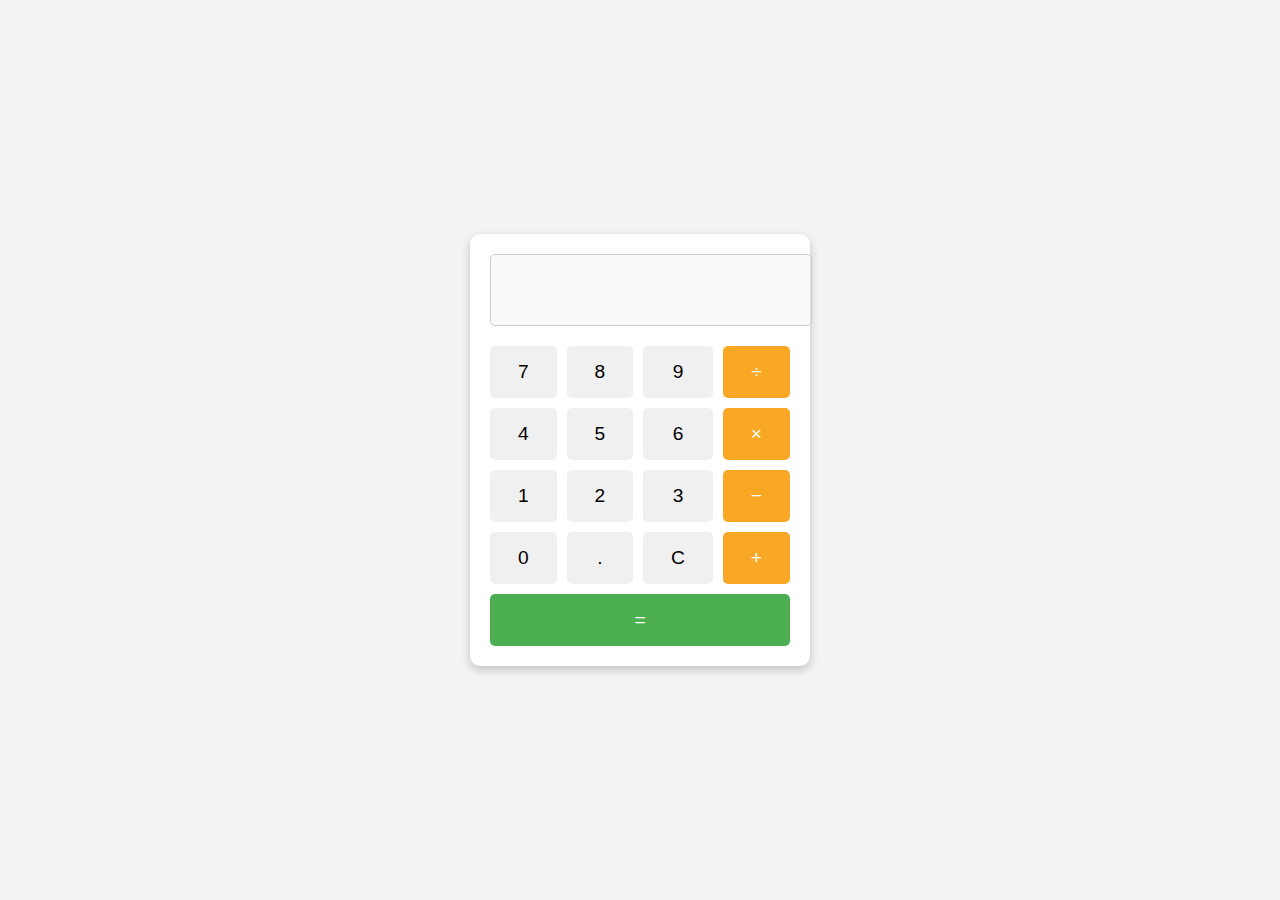
<file: index.html>
<!DOCTYPE html>
<html lang="en">
<head>
    <meta charset="UTF-8">
    <meta name="viewport" content="width=device-width, initial-scale=1.0">
    <title>Simple Calculator</title>
    <style>
        body {
            font-family: Arial, sans-serif;
            display: flex;
            justify-content: center;
            align-items: center;
            height: 100vh;
            margin: 0;
            background-color: #f3f3f3;
        }
        .calculator {
            background: #fff;
            padding: 20px;
            border-radius: 10px;
            box-shadow: 0 4px 10px rgba(0, 0, 0, 0.2);
            width: 300px;
        }
        .display {
            width: 100%;
            height: 50px;
            font-size: 1.5em;
            text-align: right;
            margin-bottom: 20px;
            padding: 10px;
            border: 1px solid #ccc;
            border-radius: 5px;
        }
        .buttons {
            display: grid; 
            gap: 10px;
        }
        button {
            padding: 15px;
            font-size: 1.2em;
            border: none;
            border-radius: 5px;
            /* cursor: pointer; */
            background-color: #f0f0f0;
            transition: background-color 0.3s;
        }
        button:hover {
            background-color: #d9d9d9;
        }
        button.operation {
            background-color: #f9a825;
            color: #fff;
        }
        button.operation:hover {
            background-color: #f57f17;
        }
        button.equal {
            background-color: #4caf50;
            color: #fff;
        }
        button.equal:hover {
            background-color: #388e3c;
        }
    </style>
</head>
<body>
    <div class="calculator">
        <input type="text" id="display" class="display" disabled>
        <div class="buttons">
            <button onclick="appendValue('7')">7</button>
            <button onclick="appendValue('8')">8</button>
            <button onclick="appendValue('9')">9</button>
            <button class="operation" onclick="appendValue('/')">&divide;</button>

            <button onclick="appendValue('4')">4</button>
            <button onclick="appendValue('5')">5</button>
            <button onclick="appendValue('6')">6</button>
            <button class="operation" onclick="appendValue('*')">&times;</button>

            <button onclick="appendValue('1')">1</button>
            <button onclick="appendValue('2')">2</button>
            <button onclick="appendValue('3')">3</button>
            <button class="operation" onclick="appendValue('-')">&minus;</button>

            <button onclick="appendValue('0')">0</button>
            <button onclick="appendValue('.')">.</button>
            <button onclick="clearDisplay()">C</button>
            <button class="operation" onclick="appendValue('+')">&plus;</button>

            <button class="equal" style="grid-column: span 4;" onclick="calculateResult()">=</button>
        </div>
    </div>

    <script>
        const display = document.getElementById('display');

        function appendValue(value) {
            display.value += value;
        }

        function clearDisplay() {
            display.value = '';
        }

        function calculateResult() {
            try {
                display.value = eval(display.value);
            } catch (error) {
                alert('Invalid calculation');
                clearDisplay();
            }
        }
    </script>
</body>
</html>
</file>
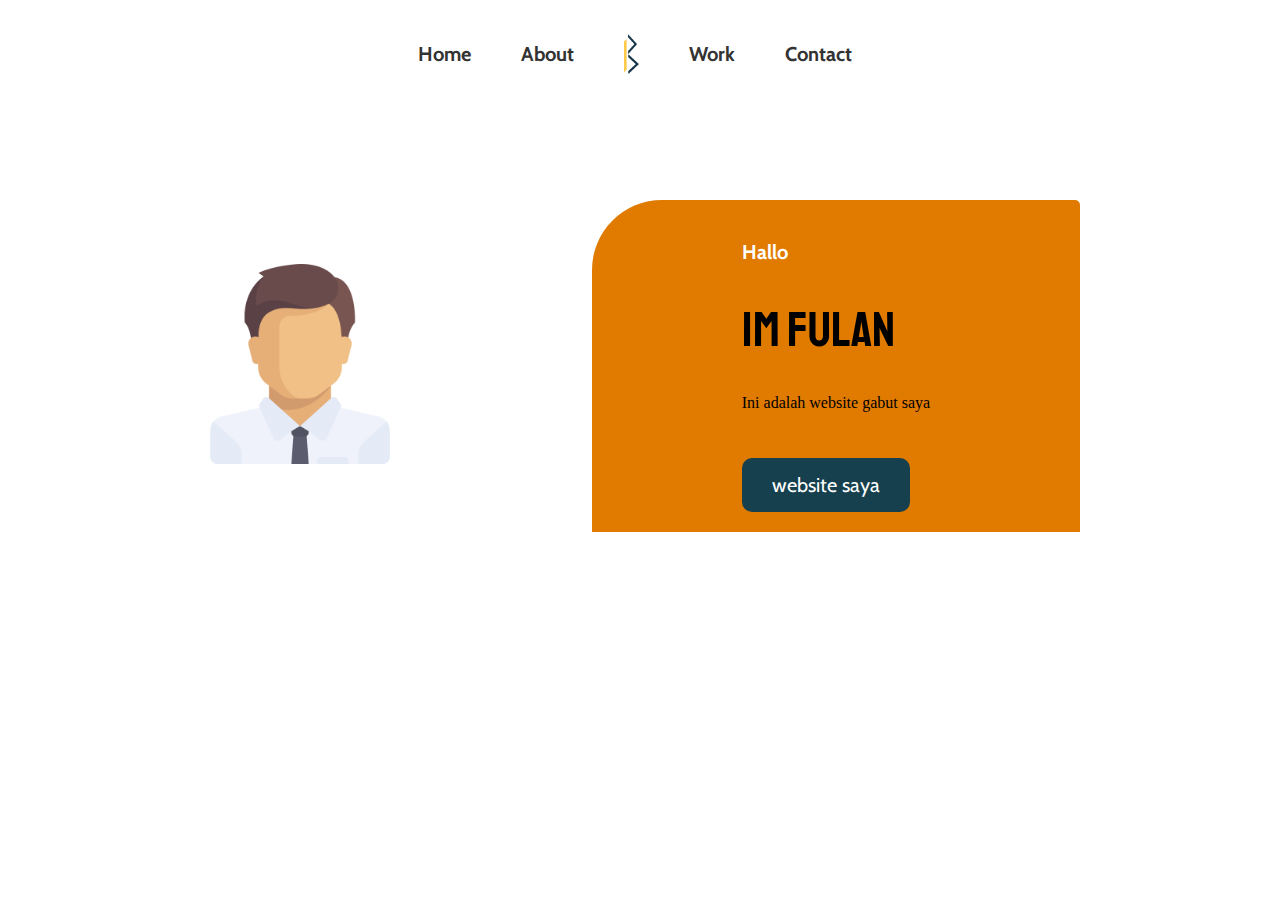
<file: bosen/index.html>
<!DOCTYPE html>
<html lang="en">
  <head>
    <meta charset="UTF-8" />
    <meta name="viewport" content="width=device-width, initial-scale=1.0" />
    <title>Document</title>
    <link rel="stylesheet" href="./style.css" />
  </head>
  <body>
    <section id="web">
      <div class="header">
        <div class="nav">
          <ul>
            <li><a href="#">Home</a></li>
            <li><a href="#">About</a></li>
            <img src="./assest/Group 13.png" alt="" width="15px" />
            <li><a href="#">Work</a></li>
            <li><a href="#">Contact</a></li>
          </ul>
        </div>
      </div>

      <!-- BANNER 1 -->
       <div class="banner">
        <div class="banner-img">
            <img src="./assest/boss.png" alt="" width="200">
        </div>
        <div class="banner-text">
            <h3>Hallo </h3>
            <h1>IM FULAN</h1>
            <P>Ini adalah website gabut saya</P>
            <button>website saya</button>
        </div>
       </div>
    </section>
  </body>
</html>
</file>
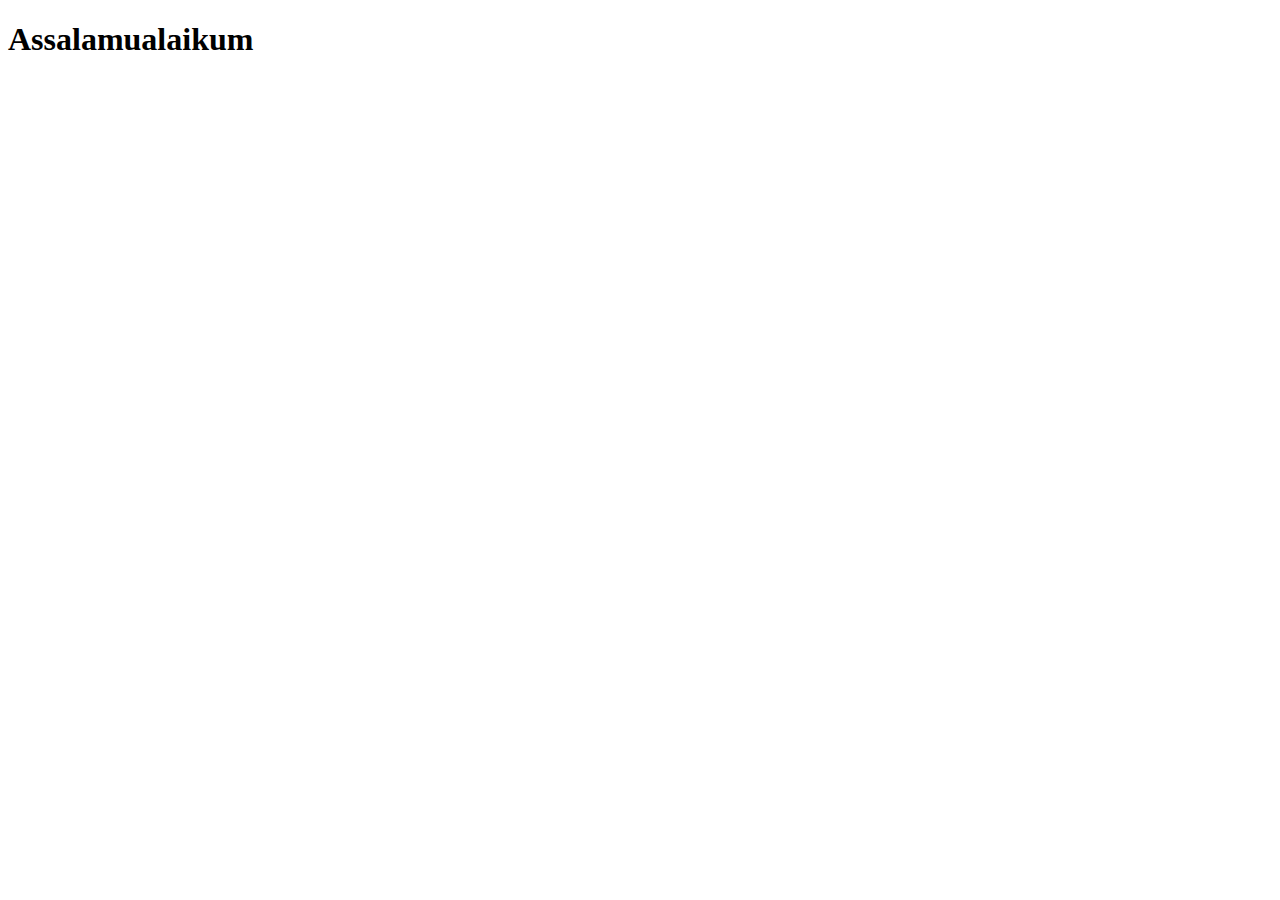
<file: pertemuan 1/index.html>
<!DOCTYPE html>
<html lang="en">
  <head>
    <meta charset="UTF-8" />
    <meta name="viewport" content="width=device-width, initial-scale=1.0" />
    <title>Belajar Java Script</title>
  </head>

  <body>
    <h1>
        Assalamualaikum
    </h1>


    <!-- INTERNAL -->
    <!-- <script type="text/javascript">
        alert('Selamat Datang'); 
    </script> -->

    <script src="./script.js"></script>
  </body>
</html>
</file>
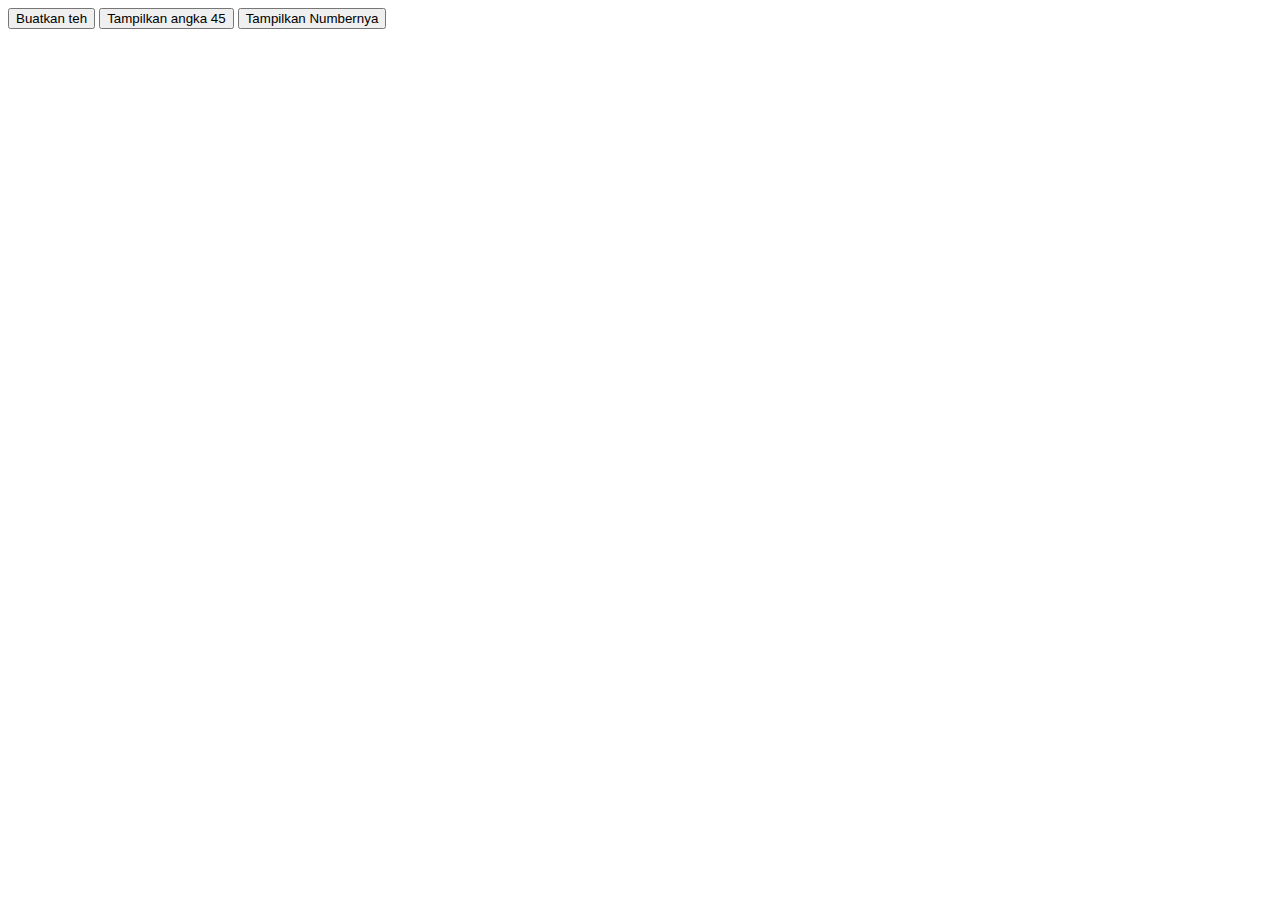
<file: pertemuan 12 (function)/index.html>
<!DOCTYPE html>
<html lang="en">
<head>
    <meta charset="UTF-8">
    <meta name="viewport" content="width=device-width, initial-scale=1.0">
    <title>function</title>
</head>
<body>
    <button onclick="buatTeh()">Buatkan teh</button>
    <button onclick="angka(45)">Tampilkan angka 45</button>
    <button onclick="number()">Tampilkan Numbernya</button>
    <script src="./script.js"></script>
</body>
</html>
</file>
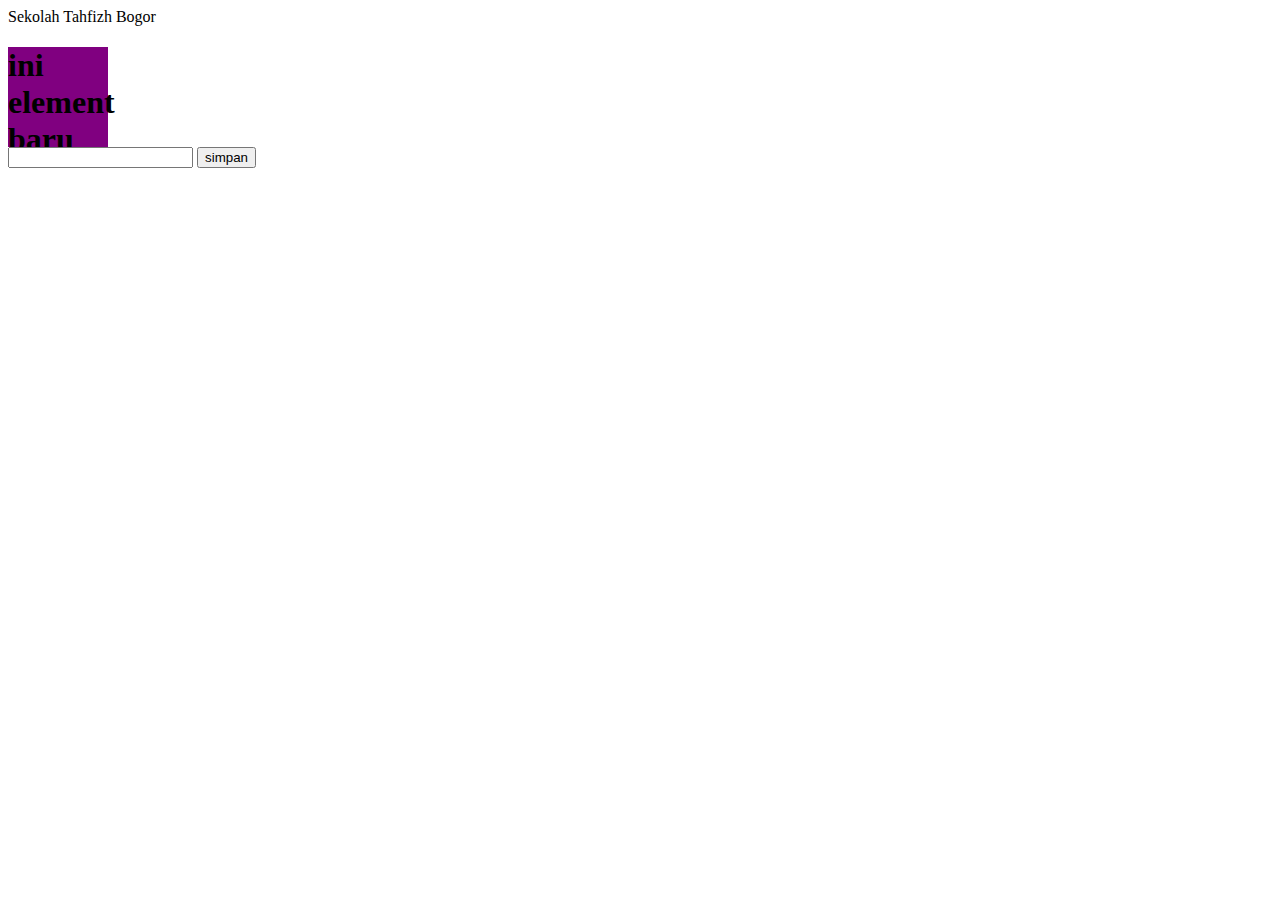
<file: pertemuan 7(manipulasi DOM)/index.html>
<!DOCTYPE html>
<html lang="en">
  <head>
    <meta charset="UTF-8" />
    <meta name="viewport" content="width=device-width, initial-scale=1.0" />
    <title>Manipulasi Dom</title>
  </head>
  <body>
    <div id="contohElement">Sekolah Tahfizh Abu Dzar</div>
    <div
      id="container"
      style="background-color: purple; width: 100px; height: 100px" ></div>
      <input type="text" name="" id="age">
      <button onclick="myFunction()">simpan</button>

    <script src="./script.js"></script>
  </body>
</html>
</file>
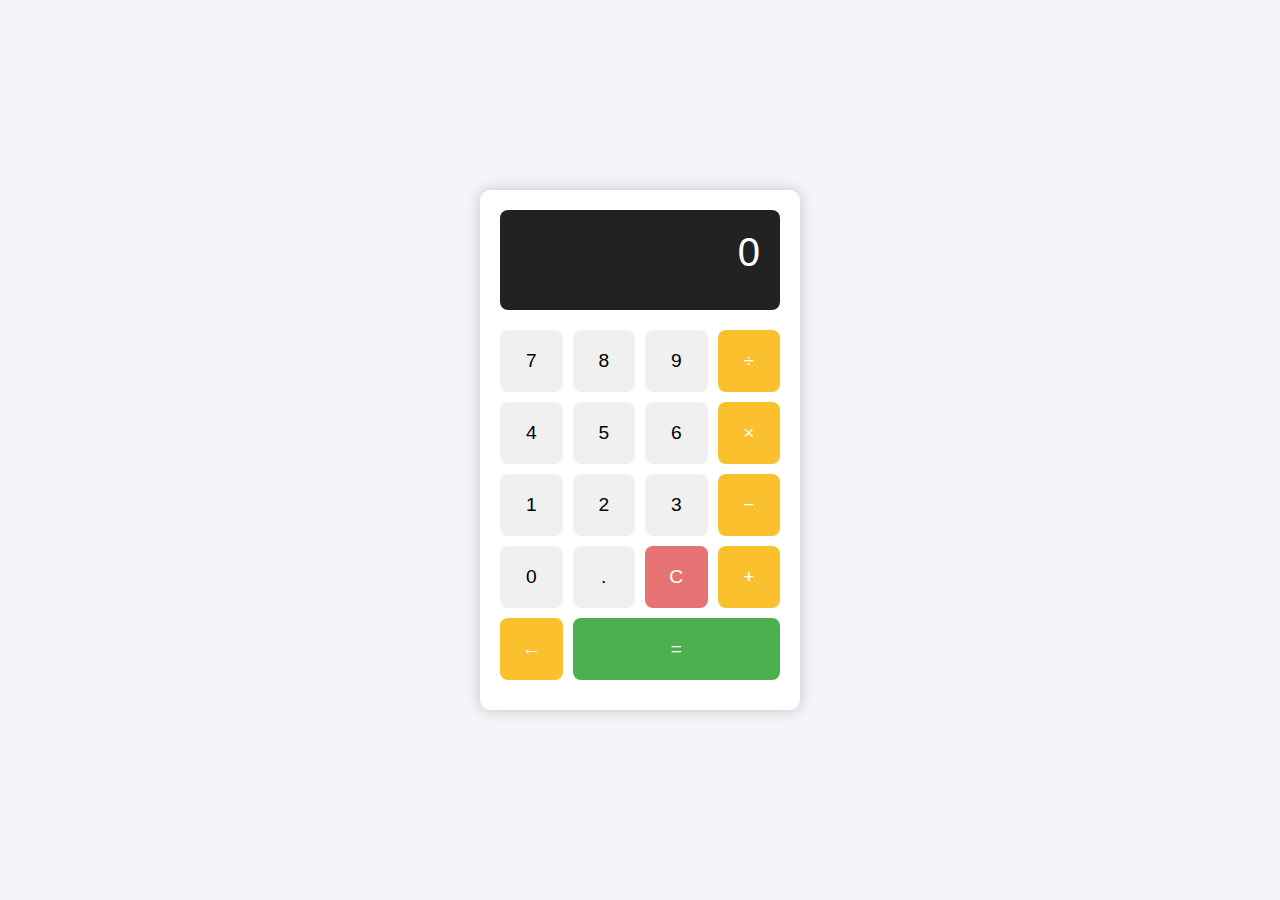
<file: project-kalkulator/index.html>
<!DOCTYPE html>
<html lang="en">
<head>
    <meta charset="UTF-8">
    <meta name="viewport" content="width=device-width, initial-scale=1.0">
    <title>Document</title>
    <link rel="stylesheet" href="./style.css">
</head>
<body>
    <div class="calculator">
        <div id="display" class="display">0</div>
        <div class="buttons">
            <button onclick="numberSeven(7)">7</button>
            <button onclick="numberEight(8)">8</button>
            <button onclick="numberNine(9)">9</button>
            <button class="operation" onclick="pembagian(' / ')">&divide;</button>

            <button onclick="numberFour(4)">4</button>
            <button onclick="numberFive(5)">5</button>
            <button onclick="numberSix(6)">6</button>
            <button class="operation" onclick="perkalian(' x ')">&times;</button>

            <button onclick="numberOne(1)">1</button>
            <button onclick="numberTwo(2)">2</button>
            <button onclick="numberThree(3)">3</button>
            <button class="operation" onclick="pengurangan(' - ')">&minus;</button>

            <button onclick="numberNol(0)">0</button>
            <button onclick="titik()">.</button>
            <button onclick="clearDisplay()" id="clearDisplay">C</button>
            <button class="operation" onclick="pertambahan(' + ')">&plus;</button>

            <!-- Tombol Backspace untuk menghapus satu karakter -->
            <button  class="operation" onclick="backspace()">←</button>

            <button class="equal" style="grid-column: span 3;" onclick="calculateResult()">=</button>
        </div>
    </div>
    <script src="./kalkulator.js"></script>
</body>
</html>
</file>
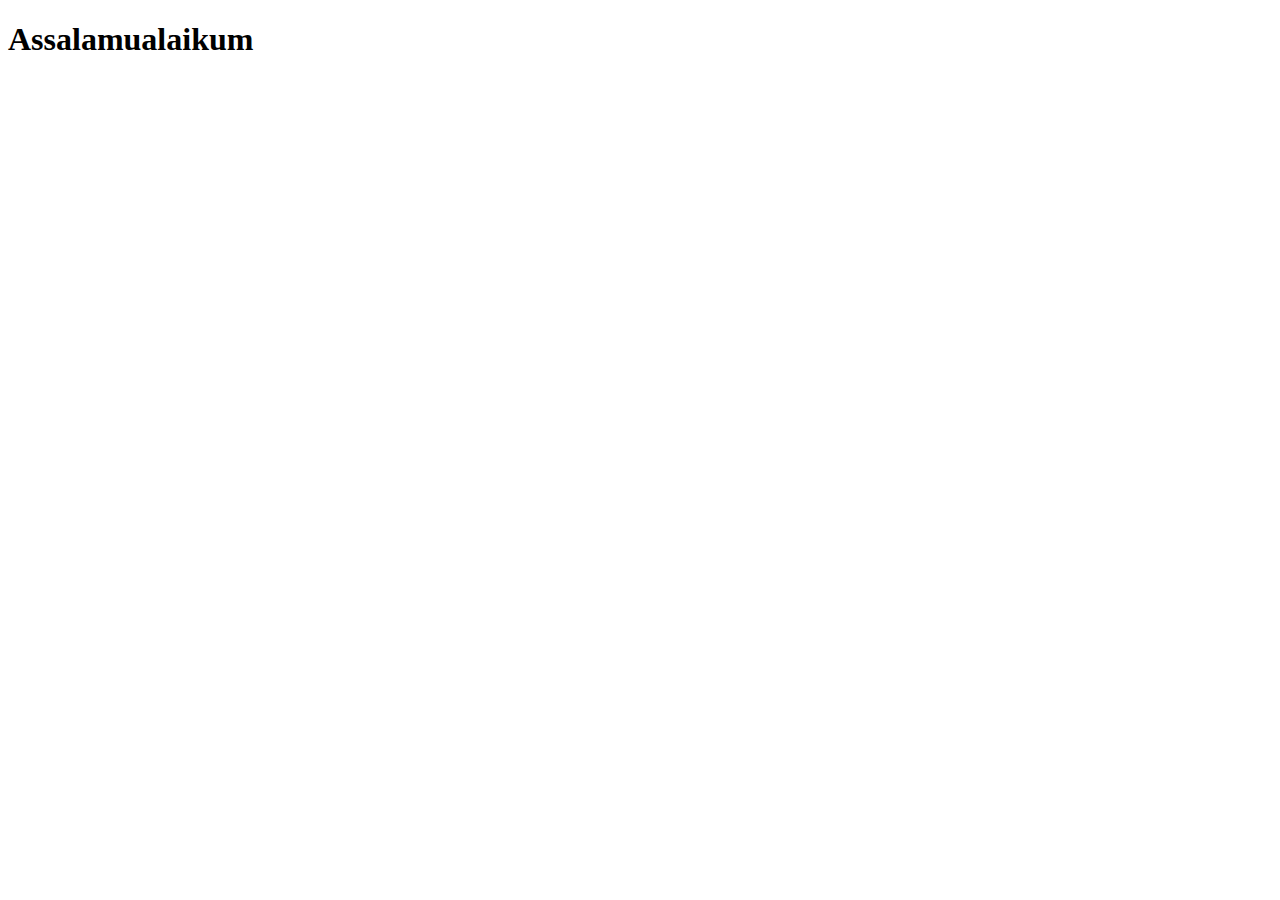
<file: Tugas Pertemuan 1/index.html>
<!DOCTYPE html>
<html lang="en">
<head>
    <meta charset="UTF-8">
    <meta name="viewport" content="width=device-width, initial-scale=1.0">
    <title>Document</title>
</head>
<body>
    <h1>Assalamualaikum</h1>



    <!-- INTERNAL -->
     <script>
        alert('Hello World');
     </script>


     <!-- EKSTERNAL -->
      <script src="./script.js"></script>
</body>
</html>
</file>
<file: bosen/style.css>
@import url('https://fonts.googleapis.com/css2?family=Cabin:ital,wght@0,400..700;1,400..700&family=Chewy&family=Comic+Neue:ital,wght@0,300;0,400;0,700;1,300;1,400;1,700&family=Delius&family=Edu+AU+VIC+WA+NT+Pre:wght@400..700&family=Finger+Paint&family=Leckerli+One&family=Pacifico&family=Poppins:ital,wght@0,100;0,200;0,300;0,400;0,500;0,600;0,700;0,800;0,900;1,100;1,200;1,300;1,400;1,500;1,600;1,700;1,800;1,900&family=Roboto+Condensed:ital,wght@0,100..900;1,100..900&family=Roboto:ital,wght@0,100;0,300;0,400;0,500;0,700;0,900;1,100;1,300;1,400;1,500;1,700;1,900&family=Teko:wght@300..700&display=swap');
@import url('https://fonts.googleapis.com/css2?family=Cabin:ital,wght@0,400..700;1,400..700&family=Chewy&family=Comic+Neue:ital,wght@0,300;0,400;0,700;1,300;1,400;1,700&family=Delius&family=Edu+AU+VIC+WA+NT+Pre:wght@400..700&family=Finger+Paint&family=Leckerli+One&family=Pacifico&family=Poppins:ital,wght@0,100;0,200;0,300;0,400;0,500;0,600;0,700;0,800;0,900;1,100;1,200;1,300;1,400;1,500;1,600;1,700;1,800;1,900&family=Roboto+Condensed:ital,wght@0,100..900;1,100..900&family=Roboto:ital,wght@0,100;0,300;0,400;0,500;0,700;0,900;1,100;1,300;1,400;1,500;1,700;1,900&family=Staatliches&family=Teko:wght@300..700&display=swap');


/* HEADER */


.header {
    padding: 10px;
}

.nav {
    display: flex;
    justify-content: space-around;
}

.nav ul {
    display: flex;
    align-items: center;
    list-style-type: none;
}

.nav ul img{
    margin-right: 50px;
}

.nav ul li {
    margin-right: 50px;
    transition: transform 0.3s ease; /* Menambahkan transisi halus pada transformasi */
}

.nav ul li:hover {
    transform: scale(1.1); /* Efek zoom saat hover */
}

.nav li a {
    font-family: "Cabin", serif;
    font-size: 20px;
    text-decoration: none;
    color: #333;
    font-weight: bold;
    transition: background-color 0.3s ease, color 0.3s ease;
}

.nav li a:hover {
    color: #e07b00;
}

img {
    transition: transform 0.3s ease;
}

img:hover {
    transform: translateY(-10px); /* Menyebabkan logo naik sedikit */
}



/* BANNER 1 */
.banner{
    /* background-color: navy; */
    display: flex;
    justify-content: space-evenly;
    align-items: center;
    margin-top: 100px;
}

.banner-text:hover{
    background-color: #ff9f29; /* Warna latar belakang saat hover */
    box-shadow: 0 8px 20px rgba(0, 0, 0, 0.2); /* Efek bayangan lebih besar */
    transform: scale(1.05); /* Membesarkan kontainer saat hover */
}

.banner-text{
    border-radius: 70px 5px 0px 0px;
    background-color: #e07b00;
    padding: 20px 150px 20px 150px;
    overflow: hidden;
    transition: all 0.3s ease;
}
.banner-text h3{
    font-size: 20px;
    color: white;
    font-family: "Cabin", serif;
}
.banner-text h1{
    font-family: "Staatliches", serif;
    font-size: 50px;
    font-weight: 100;
}

.banner-text button{
    margin-top: 30px;
    border: none;
    background-color: #16404D;
    border-radius: 10px;
    padding: 15px 30px 15px 30px;
    font-size: 20px;
    color: white;
    font-family: "Cabin", serif;
    overflow: hidden;
    transition: all 0.3s ease;
}

.banner-text button:hover{
    background-color: #235c6e;
    color: rgb(247, 247, 247);
    box-shadow: 0 8px 20px rgba(0, 0, 0, 0.2); /* Efek bayangan lebih besar */
    transform: scale(1.05); 
}
</file>
<file: project-kalkulator/style.css>
/* Mengatur layout halaman */
body {
  font-family: Arial, sans-serif;
  display: flex;
  justify-content: center;
  align-items: center;
  height: 100vh;
  margin: 0;
  background-color: #f4f4f9;
}

/* Menata kalkulator */
.calculator {
  background-color: #fff;
  border-radius: 10px;
  box-shadow: 0 0 15px rgba(0, 0, 0, 0.2);
  padding: 20px;
  width: 280px;
  display: flex;
  flex-direction: column;
}

/* Menata tampilan layar kalkulator */
.display {
  background-color: #222;
  color: #fff;
  font-size: 2.5rem;
  text-align: right;
  padding: 20px;
  border-radius: 8px;
  margin-bottom: 20px;
  min-height: 60px;
  word-wrap: break-word;
}

/* Menata tombol kalkulator */
.buttons {
  display: grid;
  grid-template-columns: repeat(4, 1fr); /* Membuat grid dengan 4 kolom */
  grid-gap: 10px;
  margin-bottom: 10px; /* Menghilangkan ruang kosong di bawah tombol */
}

/* Desain tombol kalkulator */
button {
  background-color: #f0f0f0;
  font-size: 1.2rem;
  padding: 20px;
  border: none;
  border-radius: 8px;
  cursor: pointer;
  transition: background-color 0.2s ease;
}

/* Efek hover pada tombol */
button:hover {
  background-color: #ddd;
}

/* Desain tombol operasi */
button.operation {
  background-color: #fbc02d;
  color: white;
}

button.operation:hover {
  background-color: #f9a825;
}

/* Desain tombol untuk angka */
button.equal {
  background-color: #4caf50;
  color: white;
  grid-column: span 1; /* Tombol = hanya menggunakan satu kolom */
}

button.equal:hover {
  background-color: #45a049;
}

/* Tombol Clear (C) */
button#clearDisplay {
  background-color: #e57373;
  color: white;
}

button#clearDisplay:hover {
  background-color: #ef5350;
}

/* Tombol Backspace (hapus) */
button#backspace {
  background-color: #f9a825;
  color: white;
  grid-column: span 1; /* Tombol backspace menggunakan satu kolom */
}

button#backspace:hover {
  background-color: #64b5f6;
}
</file>
